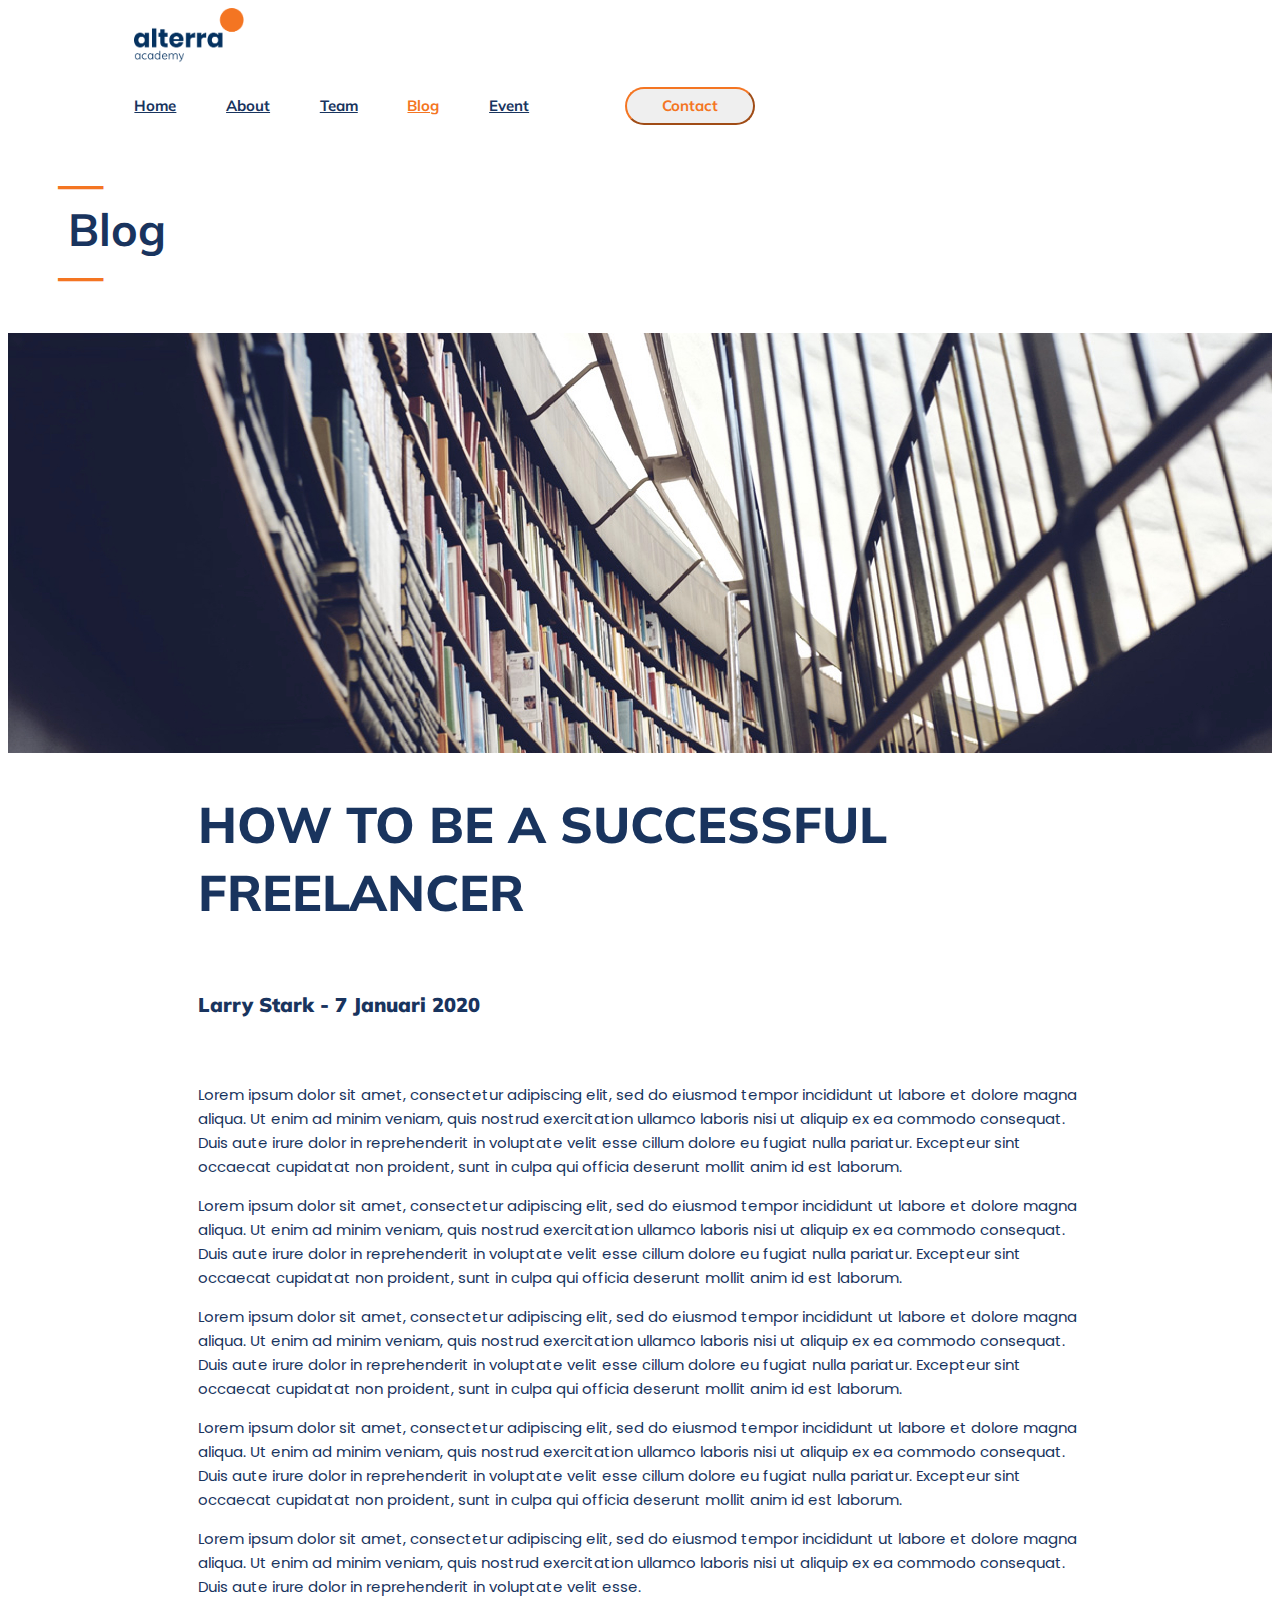
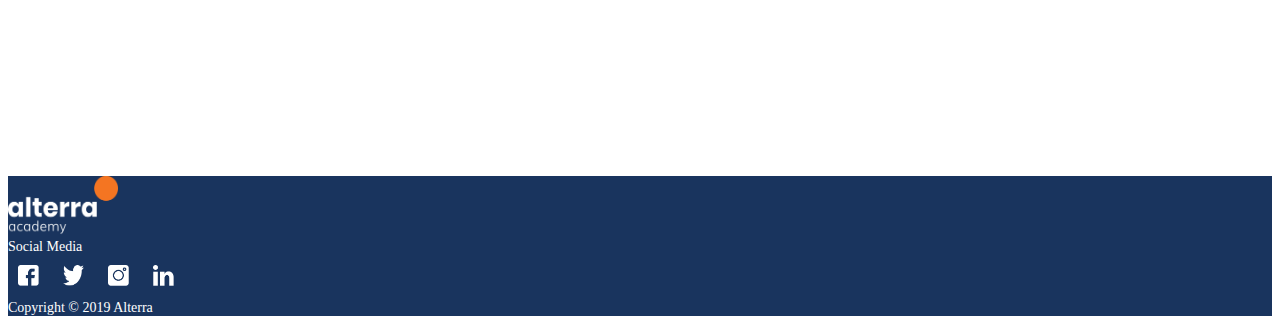
<file: blog.html>
<!DOCTYPE html>
<html lang="en">

<head>
    <meta charset="UTF-8">
    <meta http-equiv="X-UA-Compatible" content="IE=edge">
    <meta name="viewport" content="width=device-width, initial-scale=1.0">
    <link rel="stylesheet" href="./index.css">
    <link href="https://cdn.jsdelivr.net/npm/bootstrap@5.1.3/dist/css/bootstrap.min.css" rel="stylesheet" integrity="sha384-1BmE4kWBq78iYhFldvKuhfTAU6auU8tT94WrHftjDbrCEXSU1oBoqyl2QvZ6jIW3" crossorigin="anonymous">
    <link href='https://fonts.googleapis.com/css?family=Muli' rel='stylesheet'>
    <link href="https://fonts.googleapis.com/css2?family=Poppins&display=swap" rel="stylesheet">
    <title> Blog Page</title>
    <link rel="shortcut icon" href="./assets/img/logo-ALTA-v2@2x.png">
</head>

<body>
    <nav class="navbar navbar-expand-lg navbar-light bg-light mx-auto bg-white">
        <div style=" width: 914px; height: 59.47; margin: 0px 10%;">
            <div class="row">
                <div class="col-sm-3 justify-contect-center ">
                    <a class="navbar-brand" href="./index.html">
                        <img src="./assets/img/logo-ALTA@2x.png" style="width: 110px; height: 59.47;">
                    </a>
                </div>
                <div class="col-sm-9">
                    <div style="margin-top: 20px">
                        <div class="d-flex justify-content-end">
                            <a class="nav-link active my-auto" aria-current="page" href="./index.html" style="padding: 0px; margin-right: 5%; color:#19345E; font: normal normal bold 15px/8px 'Muli'">Home</a>
                            <a class="nav-link active my-auto" aria-current="page" href="./about.html" style="padding: 0px; margin-right: 5%; color:#19345E; font: normal normal bold 15px/8px 'Muli'">About</a>
                            <a class="nav-link active my-auto" aria-current="page" href="#TEAM" style="padding: 0px; margin-right: 5%; color:#19345E; font: normal normal bold 15px/8px 'Muli'">Team</a>
                            <a class="nav-link active my-auto" aria-current="page" href="./blog.html" style="padding: 0px; margin-right: 5%; color:#F47522; font: normal normal bold 15px/8px 'Muli'">Blog</a>
                            <a class="nav-link active my-auto" aria-current="page" href="./event.html" style="padding: 0px; margin-right: 10%; color:#19345E; font: normal normal bold 15px/8px 'Muli';">Event</a>
                            <button class="btn" type="submit" style="width: 130px; height: 38px; border-radius: 20px; border-color: #F47522; color: #F47522; font: normal normal bold 15px/8px 'Muli';">Contact</button>
                        </div>
                    </div>
                </div>
            </div>
        </div>
    </nav>

    <!-- BLOG -->
    <div class="">
        <div class="d-flex justify-content-center" style="margin: 50px 50px;">
            <div class="d-flex justify-content-start">
                <h1 style="font: normal normal bold 45px/16px Muli; color: #F47522; ">—</h1>
                <h1 style="margin: 0px 10px; font: normal normal bold 45px/16px Muli; color: #19345E; ">Blog</h1>
                <h1 style="font: normal normal bold 45px/16px Muli; color: #F47522; ">—</h1>
            </div>
        </div>

        <img style="width: 100%; " src="./assets/img/img_blog.jpg " alt="img_blog ">
        <div class="blog1">
            <h1 style="font-size: 50px; font: normal normal 800 50px/68px Muli;">HOW TO BE A SUCCESSFUL FREELANCER</h1>
            <h4 style="margin: 5% 0px; font: normal normal bold 20px/68px Muli;"><strong>Larry Stark - 7 Januari 2020</strong></h4>

            <p style="font: normal normal normal 15px/24px poppins;">Lorem ipsum dolor sit amet, consectetur adipiscing elit, sed do eiusmod tempor incididunt ut labore et dolore magna aliqua. Ut enim ad minim veniam, quis nostrud exercitation ullamco laboris nisi ut aliquip ex ea commodo consequat. Duis aute
                irure dolor in reprehenderit in voluptate velit esse cillum dolore eu fugiat nulla pariatur. Excepteur sint occaecat cupidatat non proident, sunt in culpa qui officia deserunt mollit anim id est laborum.</p>
            <p style="font: normal normal normal 15px/24px poppins;">Lorem ipsum dolor sit amet, consectetur adipiscing elit, sed do eiusmod tempor incididunt ut labore et dolore magna aliqua. Ut enim ad minim veniam, quis nostrud exercitation ullamco laboris nisi ut aliquip ex ea commodo consequat. Duis aute
                irure dolor in reprehenderit in voluptate velit esse cillum dolore eu fugiat nulla pariatur. Excepteur sint occaecat cupidatat non proident, sunt in culpa qui officia deserunt mollit anim id est laborum.</p>
            <p style="font: normal normal normal 15px/24px poppins;">Lorem ipsum dolor sit amet, consectetur adipiscing elit, sed do eiusmod tempor incididunt ut labore et dolore magna aliqua. Ut enim ad minim veniam, quis nostrud exercitation ullamco laboris nisi ut aliquip ex ea commodo consequat. Duis aute
                irure dolor in reprehenderit in voluptate velit esse cillum dolore eu fugiat nulla pariatur. Excepteur sint occaecat cupidatat non proident, sunt in culpa qui officia deserunt mollit anim id est laborum.</p>
            <p style="font: normal normal normal 15px/24px poppins;">Lorem ipsum dolor sit amet, consectetur adipiscing elit, sed do eiusmod tempor incididunt ut labore et dolore magna aliqua. Ut enim ad minim veniam, quis nostrud exercitation ullamco laboris nisi ut aliquip ex ea commodo consequat. Duis aute
                irure dolor in reprehenderit in voluptate velit esse cillum dolore eu fugiat nulla pariatur. Excepteur sint occaecat cupidatat non proident, sunt in culpa qui officia deserunt mollit anim id est laborum.</p>
            <p style="font: normal normal normal 15px/24px poppins; margin-bottom: 20%;">Lorem ipsum dolor sit amet, consectetur adipiscing elit, sed do eiusmod tempor incididunt ut labore et dolore magna aliqua. Ut enim ad minim veniam, quis nostrud exercitation ullamco laboris nisi ut aliquip ex ea commodo consequat. Duis aute
                irure dolor in reprehenderit in voluptate velit esse.</p>
        </div>
    </div>


    <!-- FOOTER -->

    <footer class="text-lg-center " style="background-color: #19345E;">
        <div class="p-3 ">
            <div class="container-fluid ">
                <div class="row ">

                    <div class="col-sm-3 justify-contect-center ">
                        <img class="logo-alta " src="./assets/img/logo-ALTA-v2@2x.png " alt="logo-ALTA-v2@2x ">
                    </div>

                    <div class="col-sm-6 text-center my-auto ">
                        <div class="footer-color-text ">
                            Social Media
                        </div>
                        <div class="d-flex justify-content-center ">
                            <img class="logo-ic " src="./assets/img/ic_fb.png " alt="ic_fb ">
                            <img class="logo-ic " src="./assets/img/ic_twitter.png " alt="ic_twitter ">
                            <img class="logo-ic " src="./assets/img/ic_ig.png " alt="ic_ig.png ">
                            <img class="logo-ic " src="./assets/img/ic_linkedin.png " alt="ic_linkedin.png ">
                        </div>
                    </div>


                    <div class="col-sm-3 text-center my-auto ">
                        <div class="footer-color-text ">
                            Copyright © 2019 Alterra
                        </div>
                    </div>
                </div>
            </div>
        </div>
    </footer>

    <style>
        .warna-merah {
            background-color: red;
        }
        
        .warna-biru {
            background-color: blue;
        }
        
        .event {
            margin: 5% 5%;
            color: #19345E;
        }
        
        .event-page {
            margin: 20px 20px;
            color: black;
        }
        
        .bg-event {
            margin: 5% 5%;
            height: 96%;
            background-color: rgb(247, 247, 247);
        }
    </style>

    <script src="https://cdn.jsdelivr.net/npm/bootstrap@5.1.3/dist/js/bootstrap.bundle.min.js " integrity="sha384-ka7Sk0Gln4gmtz2MlQnikT1wXgYsOg+OMhuP+IlRH9sENBO0LRn5q+8nbTov4+1p " crossorigin="anonymous "></script>
</body>

</html>
</file>
<file: index.css>
.footer-color-text {
    color: white;
    font-size: 14px;
}

.logo-alta {
    width: 110px;
    height: 59px;
}

.logo-ic {
    margin: 10px 10px;
    width: 21px;
    height: 21px;
}

.blog1 {
    margin: 2.5% 15%;
    color: #19345E;
}

.event {
    margin: 2.5% 2.5%;
    color: #19345E;
}

.content1 {
    padding-right: 40%;
}

.about-content1 {
    padding: 0% 13%;
}

.about-content2 {
    padding-top: 10%;
    padding-bottom: 10%;
    padding-left: 13%;
}

.about-content3 {
    padding-bottom: 10%;
    padding-top: 10%;
    padding-right: 13%;
}

.about-content4 {
    padding-left: 13%;
    padding-right: 8%;
}

.about-bg {
    background-color: #4553691f;
}

.event {
    margin: 5% 5%;
    color: #19345E;
}

.event-page {
    margin: 20px 20px;
    color: black;
}

.bg-event {
    margin: 5% 2%;
    height: 100%;
    background-color: rgb(247, 247, 247);
}

.button-about {
    text-align: center;
    margin: 5%;
    width: 130px;
    height: 38px;
    border-radius: 20px;
    background-color: #F47522;
    color: white;
    border-color: #F47522;
}

.button-about:hover {
    border-color: #F47522;
    background-color: #f47622c4;
    color: #F47522;
}

.text-color {
    color: white;
}

.text-color:hover {
    color: #F47522;
}
</file>
